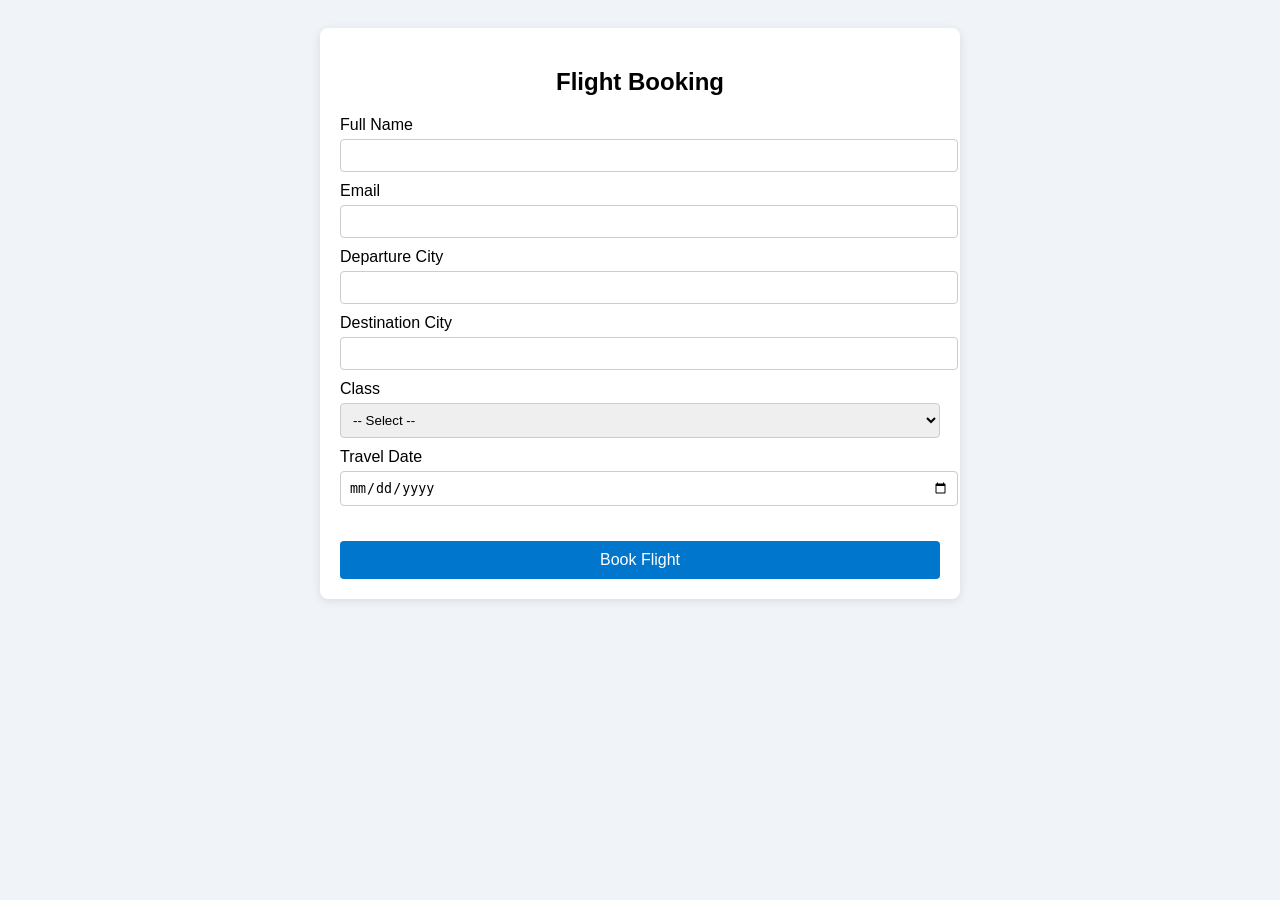
<file: book.html>
<!DOCTYPE html>
<html lang="en">
<head>
  <meta charset="UTF-8" />
  <meta name="viewport" content="width=device-width, initial-scale=1.0"/>
  <title>Book a Flight</title>
  <style>
    body {
      font-family: Arial, sans-serif;
      background: #f0f4f8;
      padding: 20px;
    }
    form {
      max-width: 600px;
      margin: auto;
      background: white;
      padding: 20px;
      border-radius: 8px;
      box-shadow: 0 2px 10px rgba(0,0,0,0.1);
    }
    h2 {
      text-align: center;
      margin-bottom: 20px;
    }
    label {
      display: block;
      margin: 10px 0 5px;
    }
    input, select {
      width: 100%;
      padding: 8px;
      border: 1px solid #ccc;
      border-radius: 4px;
    }
    .dynamic-section {
      display: none;
      margin-top: 10px;
    }
    .error {
      color: red;
      font-size: 0.9em;
    }
    button {
      margin-top: 20px;
      width: 100%;
      padding: 10px;
      background: #0077cc;
      color: white;
      border: none;
      border-radius: 4px;
      font-size: 1em;
      cursor: pointer;
    }
    button:hover {
      background: #005fa3;
    }
  </style>
</head>
<body>

<form id="bookingForm">
  <h2>Flight Booking</h2>

  <label for="fullName">Full Name</label>
  <input type="text" id="fullName" name="fullName" required />

  <label for="email">Email</label>
  <input type="email" id="email" name="email" required />

  <label for="departure">Departure City</label>
  <input type="text" id="departure" name="departure" required />

  <label for="destination">Destination City</label>
  <input type="text" id="destination" name="destination" required />

  <label for="flightClass">Class</label>
  <select id="flightClass" name="flightClass" onchange="togglePreferences()" required>
    <option value="">-- Select --</option>
    <option value="economy">Economy</option>
    <option value="business">Business</option>
    <option value="first">First Class</option>
  </select>

  <div id="mealPreferences" class="dynamic-section">
    <label for="meal">Meal Preference</label>
    <select id="meal" name="meal">
      <option value="">-- Select Meal --</option>
      <option value="vegetarian">Vegetarian</option>
      <option value="non-vegetarian">Non-Vegetarian</option>
      <option value="vegan">Vegan</option>
      <option value="no-preference">No Preference</option>
    </select>
  </div>

  <label for="travelDate">Travel Date</label>
  <input type="date" id="travelDate" name="travelDate" required />

  <p class="error" id="errorMsg"></p>
  <button type="submit">Book Flight</button>
</form>

<script>
  function togglePreferences() {
    const classSelected = document.getElementById("flightClass").value;
    const mealSection = document.getElementById("mealPreferences");

    if (classSelected === "business" || classSelected === "first") {
      mealSection.style.display = "block";
    } else {
      mealSection.style.display = "none";
    }
  }

  document.getElementById("bookingForm").addEventListener("submit", function (e) {
    e.preventDefault();

    const fullName = document.getElementById("fullName").value.trim();
    const email = document.getElementById("email").value.trim();
    const departure = document.getElementById("departure").value.trim();
    const destination = document.getElementById("destination").value.trim();
    const travelDate = document.getElementById("travelDate").value;
    const errorMsg = document.getElementById("errorMsg");

    if (fullName.length < 3) {
      errorMsg.textContent = "Full name must be at least 3 characters.";
      return;
    }

    if (!email.includes("@") || !email.includes(".")) {
      errorMsg.textContent = "Please enter a valid email.";
      return;
    }

    if (departure.toLowerCase() === destination.toLowerCase()) {
      errorMsg.textContent = "Departure and destination cities must be different.";
      return;
    }

    if (new Date(travelDate) < new Date()) {
      errorMsg.textContent = "Travel date cannot be in the past.";
      return;
    }

    // All validations passed
    errorMsg.textContent = "";
    alert("Flight booked successfully!");
    // You can now send the data to the backend or reset the form
    // this.submit(); // uncomment this if there's a backend to submit to
  });
</script>

</body>
</html>
</file>
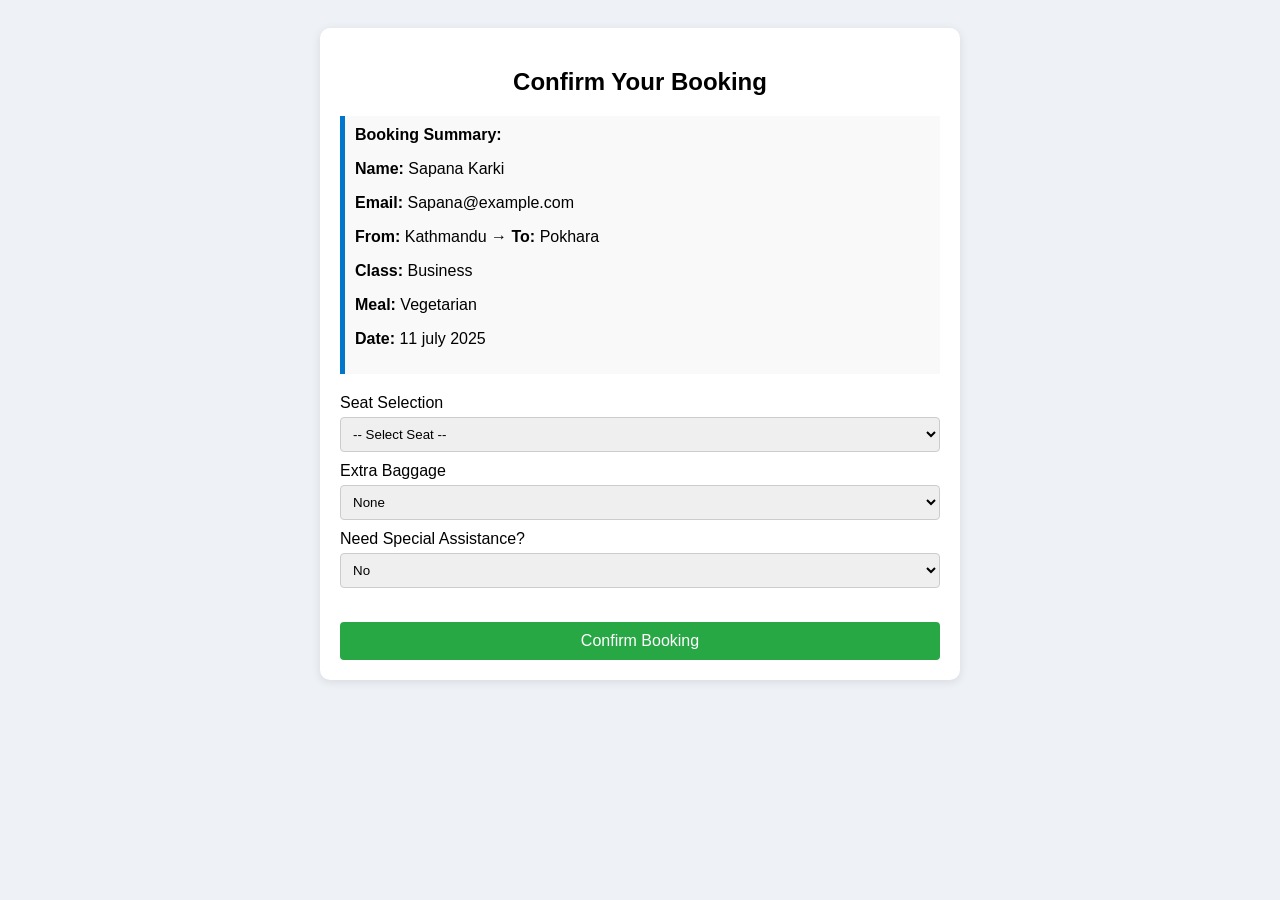
<file: confirm.html>
<!DOCTYPE html>
<html lang="en">
<head>
  <meta charset="UTF-8"/>
  <meta name="viewport" content="width=device-width, initial-scale=1.0"/>
  <title>Confirm Booking</title>
  <style>
    body {
      font-family: Arial, sans-serif;
      background: #eef2f7;
      padding: 20px;
    }
    form {
      max-width: 600px;
      margin: auto;
      background: white;
      padding: 20px;
      border-radius: 10px;
      box-shadow: 0 2px 10px rgba(0,0,0,0.1);
    }
    h2 {
      text-align: center;
      margin-bottom: 20px;
    }
    .summary {
      background: #f9f9f9;
      padding: 10px;
      margin-bottom: 20px;
      border-left: 5px solid #0077cc;
    }
    label {
      display: block;
      margin: 10px 0 5px;
    }
    input, select {
      width: 100%;
      padding: 8px;
      border: 1px solid #ccc;
      border-radius: 4px;
    }
    .dynamic-section {
      display: none;
      margin-top: 10px;
    }
    .error {
      color: red;
      font-size: 0.9em;
    }
    button {
      margin-top: 20px;
      width: 100%;
      padding: 10px;
      background: #28a745;
      color: white;
      border: none;
      border-radius: 4px;
      font-size: 1em;
      cursor: pointer;
    }
    button:hover {
      background: #1e7e34;
    }
  </style>
</head>
<body>

<form id="confirmForm">
  <h2>Confirm Your Booking</h2>

  <div class="summary" id="bookingSummary">
    <!-- Booking details will be populated dynamically -->
    <strong>Booking Summary:</strong>
    <p>Loading booking details...</p>
  </div>

  <label for="seatNumber">Seat Selection</label>
  <select id="seatNumber" name="seatNumber" required>
    <option value="">-- Select Seat --</option>
    <option value="12A">12A</option>
    <option value="12B">12B</option>
    <option value="14C">14C</option>
    <option value="15D">15D</option>
  </select>

  <label for="baggage">Extra Baggage</label>
  <select id="baggage" name="baggage">
    <option value="none">None</option>
    <option value="10kg">+10kg</option>
    <option value="20kg">+20kg</option>
  </select>

  <label for="assistance">Need Special Assistance?</label>
  <select id="assistance" name="assistance" onchange="toggleAssistanceOptions()">
    <option value="no">No</option>
    <option value="yes">Yes</option>
  </select>

  <div id="assistanceDetails" class="dynamic-section">
    <label for="assistanceType">Type of Assistance</label>
    <select id="assistanceType" name="assistanceType">
      <option value="">-- Select --</option>
      <option value="wheelchair">Wheelchair</option>
      <option value="visual">Visual Aid</option>
      <option value="hearing">Hearing Assistance</option>
    </select>
  </div>

  <p class="error" id="errorMsg"></p>
  <button type="submit">Confirm Booking</button>
</form>

<script>
  // Dummy data injection for display purposes
  const bookingData = JSON.parse(localStorage.getItem("bookingData")) || {
    fullName: "Sapana Karki",
    email: "Sapana@example.com",
    departure: "Kathmandu",
    destination: "Pokhara",
    travelDate: "11 july 2025",
    flightClass: "Business",
    meal: "Vegetarian"
  };

  const summary = document.getElementById("bookingSummary");
  summary.innerHTML = `
    <strong>Booking Summary:</strong>
    <p><b>Name:</b> ${bookingData.fullName}</p>
    <p><b>Email:</b> ${bookingData.email}</p>
    <p><b>From:</b> ${bookingData.departure} → <b>To:</b> ${bookingData.destination}</p>
    <p><b>Class:</b> ${bookingData.flightClass}</p>
    <p><b>Meal:</b> ${bookingData.meal || 'None selected'}</p>
    <p><b>Date:</b> ${bookingData.travelDate}</p>
  `;

  function toggleAssistanceOptions() {
    const value = document.getElementById("assistance").value;
    document.getElementById("assistanceDetails").style.display = (value === "yes") ? "block" : "none";
  }

  document.getElementById("confirmForm").addEventListener("submit", function (e) {
    e.preventDefault();

    const seat = document.getElementById("seatNumber").value;
    const assistance = document.getElementById("assistance").value;
    const assistanceType = document.getElementById("assistanceType").value;
    const errorMsg = document.getElementById("errorMsg");

    if (!seat) {
      errorMsg.textContent = "Please select a seat.";
      return;
    }

    if (assistance === "yes" && !assistanceType) {
      errorMsg.textContent = "Please specify the type of assistance needed.";
      return;
    }

    errorMsg.textContent = "";
    alert("Booking confirmed! Thank you for flying with us.");
    // You can now send this data to your backend system here
  });
</script>

</body>
</html>
</file>
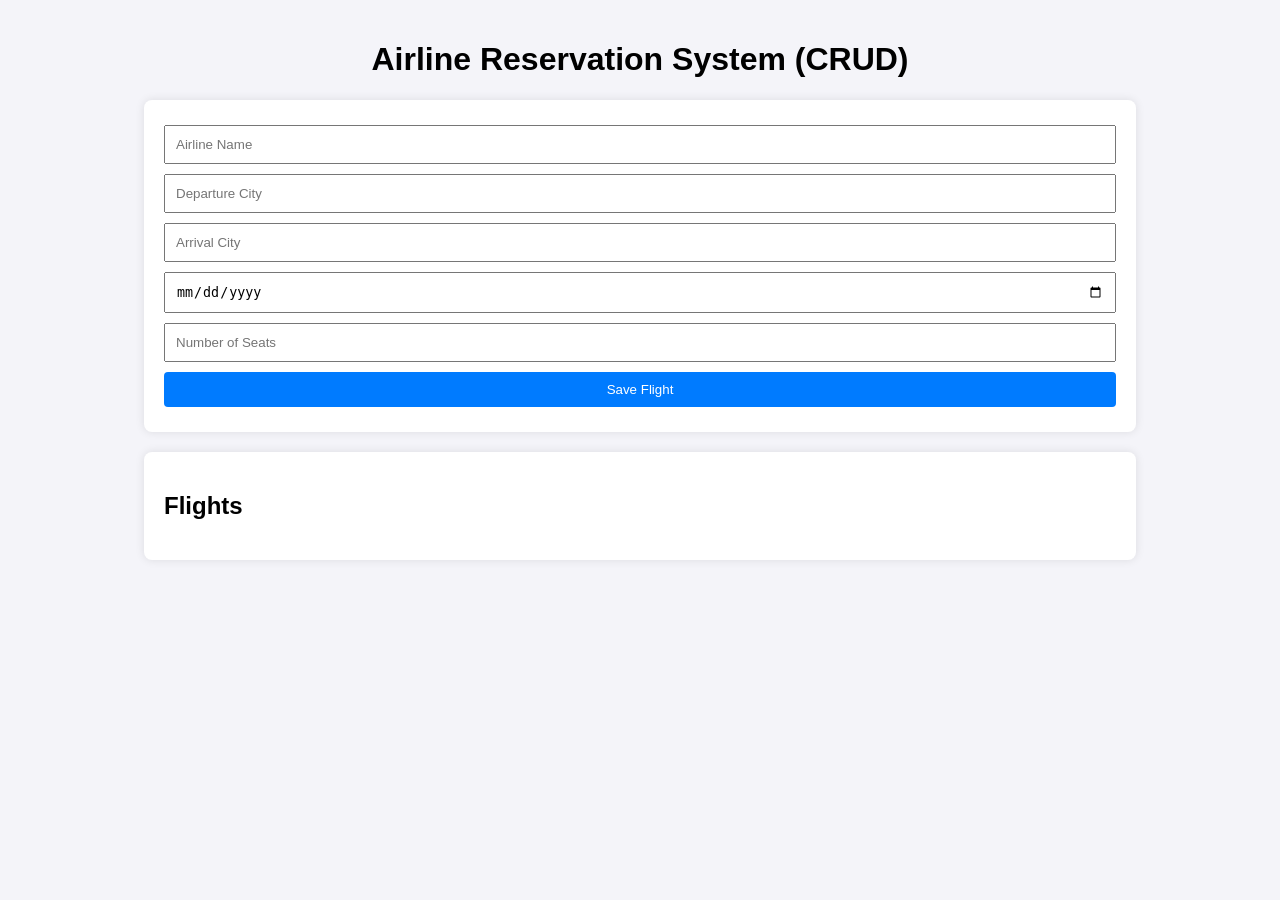
<file: create.html>
<!DOCTYPE html>
<html lang="en">
<head>
  <meta charset="UTF-8" />
  <meta name="viewport" content="width=device-width, initial-scale=1.0"/>
  <title>Airline Reservation - CRUD</title>
  <style>
    body {
      font-family: Arial, sans-serif;
      background: #f4f4f9;
      margin: 0;
      padding: 20px;
    }
    .container {
      width: 80%;
      margin: auto;
    }
    h1 {
      text-align: center;
    }
    form, .flight-list {
      background: #fff;
      padding: 20px;
      border-radius: 8px;
      margin-top: 20px;
      box-shadow: 0 0 10px rgba(0,0,0,0.1);
    }
    input, button {
      padding: 10px;
      margin: 5px 0;
      width: 100%;
      box-sizing: border-box;
    }
    button {
      background: #007bff;
      color: white;
      border: none;
      cursor: pointer;
      border-radius: 4px;
    }
    button:hover {
      background: #0056b3;
    }
    .error {
      color: red;
      font-size: 14px;
    }
    .flight-item {
      display: flex;
      justify-content: space-between;
      padding: 10px;
      border-bottom: 1px solid #ccc;
    }
    .flight-item span {
      flex-grow: 1;
    }
    .flight-item button {
      margin-left: 5px;
    }
  </style>
</head>
<body>
  <div class="container">
    <h1>Airline Reservation System (CRUD)</h1>

    <form id="flightForm">
      <input type="hidden" id="flightId">
      <input type="text" id="airline" placeholder="Airline Name" required />
      <input type="text" id="departure" placeholder="Departure City" required />
      <input type="text" id="arrival" placeholder="Arrival City" required />
      <input type="date" id="date" required />
      <input type="number" id="seats" placeholder="Number of Seats" required min="1" />
      <div class="error" id="formError"></div>
      <button type="submit">Save Flight</button>
    </form>

    <div class="flight-list">
      <h2>Flights</h2>
      <ul id="flightList"></ul>
    </div>
  </div>

  <script>
    function displayFlights() {
      const flights = JSON.parse(localStorage.getItem('flights')) || [];
      const list = document.getElementById('flightList');
      list.innerHTML = '';

      flights.forEach(flight => {
        const li = document.createElement('li');
        li.className = 'flight-item';
        li.innerHTML = `
          <span>✈️ ${flight.airline} | ${flight.departure} → ${flight.arrival} | ${flight.date} | Seats: ${flight.seats}</span>
          <button onclick="editFlight('${flight.id}')">Edit</button>
          <button onclick="deleteFlight('${flight.id}')">Delete</button>
        `;
        list.appendChild(li);
      });
    }

    function resetForm() {
      document.getElementById('flightForm').reset();
      document.getElementById('flightId').value = '';
      document.getElementById('formError').textContent = '';
    }

    function validateForm(flight) {
      const alphaRegex = /^[A-Za-z\s]+$/;
      const errorEl = document.getElementById('formError');

      if (!alphaRegex.test(flight.airline)) {
        errorEl.textContent = 'Airline name must contain only letters and spaces.';
        return false;
      }
      if (!alphaRegex.test(flight.departure)) {
        errorEl.textContent = 'Departure must contain only letters and spaces.';
        return false;
      }
      if (!alphaRegex.test(flight.arrival)) {
        errorEl.textContent = 'Arrival must contain only letters and spaces.';
        return false;
      }
      if (parseInt(flight.seats) < 1) {
        errorEl.textContent = 'Number of seats must be at least 1.';
        return false;
      }
      errorEl.textContent = '';
      return true;
    }

    document.getElementById('flightForm').addEventListener('submit', function(e) {
      e.preventDefault();
      const id = document.getElementById('flightId').value || Date.now().toString();
      const airline = document.getElementById('airline').value.trim();
      const departure = document.getElementById('departure').value.trim();
      const arrival = document.getElementById('arrival').value.trim();
      const date = document.getElementById('date').value;
      const seats = document.getElementById('seats').value.trim();

      const newFlight = { id, airline, departure, arrival, date, seats };

      if (!validateForm(newFlight)) return;

      let flights = JSON.parse(localStorage.getItem('flights')) || [];

      const existingIndex = flights.findIndex(f => f.id === id);
      if (existingIndex !== -1) {
        flights[existingIndex] = newFlight; // Update
      } else {
        flights.push(newFlight); // Create
      }

      localStorage.setItem('flights', JSON.stringify(flights));
      displayFlights();
      resetForm();
    });

    function editFlight(id) {
      const flights = JSON.parse(localStorage.getItem('flights')) || [];
      const flight = flights.find(f => f.id === id);
      if (!flight) return;

      document.getElementById('flightId').value = flight.id;
      document.getElementById('airline').value = flight.airline;
      document.getElementById('departure').value = flight.departure;
      document.getElementById('arrival').value = flight.arrival;
      document.getElementById('date').value = flight.date;
      document.getElementById('seats').value = flight.seats;
    }

    function deleteFlight(id) {
      let flights = JSON.parse(localStorage.getItem('flights')) || [];
      flights = flights.filter(f => f.id !== id);
      localStorage.setItem('flights', JSON.stringify(flights));
      displayFlights();
    }

    // Init
    displayFlights();
  </script>
</body>
</html>
</file>
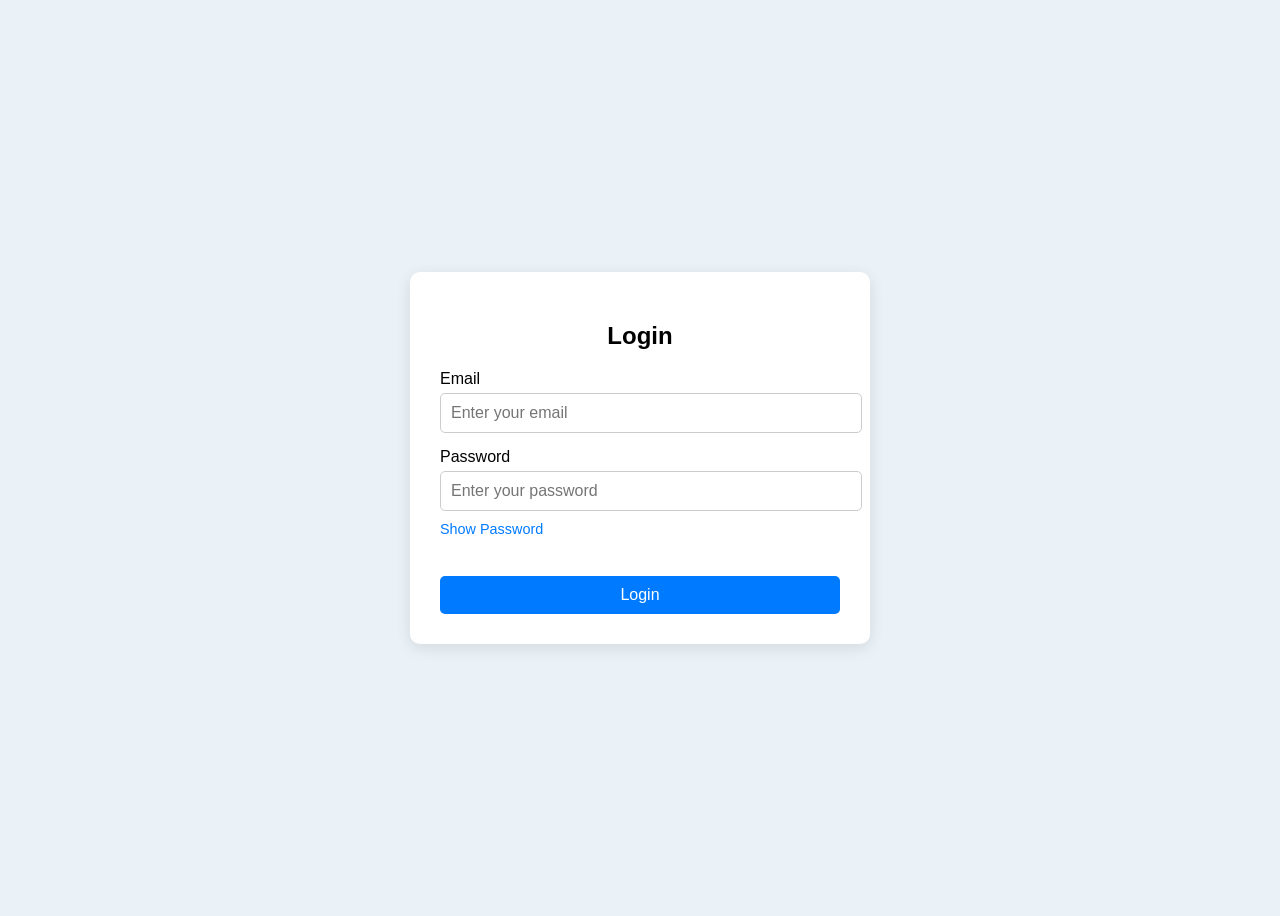
<file: login.html>
<!DOCTYPE html>
<html lang="en">
<head>
  <meta charset="UTF-8" />
  <meta name="viewport" content="width=device-width, initial-scale=1.0"/>
  <title>Login - Airline Reservation System</title>
  <style>
    body {
      font-family: Arial, sans-serif;
      background: #eaf2f8;
      display: flex;
      justify-content: center;
      align-items: center;
      height: 100vh;
    }

    .login-container {
      background: #fff;
      padding: 30px;
      border-radius: 10px;
      box-shadow: 0 4px 15px rgba(0,0,0,0.1);
      width: 100%;
      max-width: 400px;
    }

    h2 {
      text-align: center;
      margin-bottom: 20px;
    }

    label {
      display: block;
      margin-top: 15px;
    }

    input[type="email"],
    input[type="password"] {
      width: 100%;
      padding: 10px;
      margin-top: 5px;
      border: 1px solid #ccc;
      border-radius: 5px;
      font-size: 1em;
      transition: border-color 0.2s;
    }

    input:focus {
      border-color: #007bff;
      outline: none;
    }

    .error {
      color: red;
      font-size: 0.9em;
      margin-top: 5px;
    }

    .toggle-password {
      margin-top: 10px;
      cursor: pointer;
      font-size: 0.9em;
      color: #007bff;
      user-select: none;
    }

    button {
      margin-top: 25px;
      width: 100%;
      padding: 10px;
      background: #007bff;
      color: white;
      border: none;
      border-radius: 5px;
      font-size: 1em;
      cursor: pointer;
    }

    button:hover {
      background: #0056b3;
    }
  </style>
</head>
<body>

<div class="login-container">
  <h2>Login</h2>
  <form id="loginForm" novalidate>
    <label for="email">Email</label>
    <input type="email" id="email" name="email" placeholder="Enter your email" required />

    <label for="password">Password</label>
    <input type="password" id="password" name="password" placeholder="Enter your password" required />
    <div class="toggle-password" onclick="togglePassword()">Show Password</div>

    <p class="error" id="errorMsg"></p>
    <button type="submit">Login</button>
  </form>
</div>

<script>
  function togglePassword() {
    const pwd = document.getElementById("password");
    const toggle = document.querySelector(".toggle-password");
    if (pwd.type === "password") {
      pwd.type = "text";
      toggle.textContent = "Hide Password";
    } else {
      pwd.type = "password";
      toggle.textContent = "Show Password";
    }
  }

  document.getElementById("loginForm").addEventListener("submit", function(e) {
    e.preventDefault();
    const email = document.getElementById("email").value.trim();
    const password = document.getElementById("password").value.trim();
    const errorMsg = document.getElementById("errorMsg");

    // Reset styles
    document.getElementById("email").style.borderColor = "#ccc";
    document.getElementById("password").style.borderColor = "#ccc";
    errorMsg.textContent = "";

    if (!email.includes("@") || !email.includes(".")) {
      errorMsg.textContent = "Please enter a valid email address.";
      document.getElementById("email").style.borderColor = "red";
      return;
    }

    if (password.length < 6) {
      errorMsg.textContent = "Password must be at least 6 characters.";
      document.getElementById("password").style.borderColor = "red";
      return;
    }

    // If passed all validations
    errorMsg.textContent = "";
    alert("Login successful!");
    // Redirect or authenticate with backend
    // window.location.href = "dashboard.html";
  });
</script>

</body>
</html>
</file>
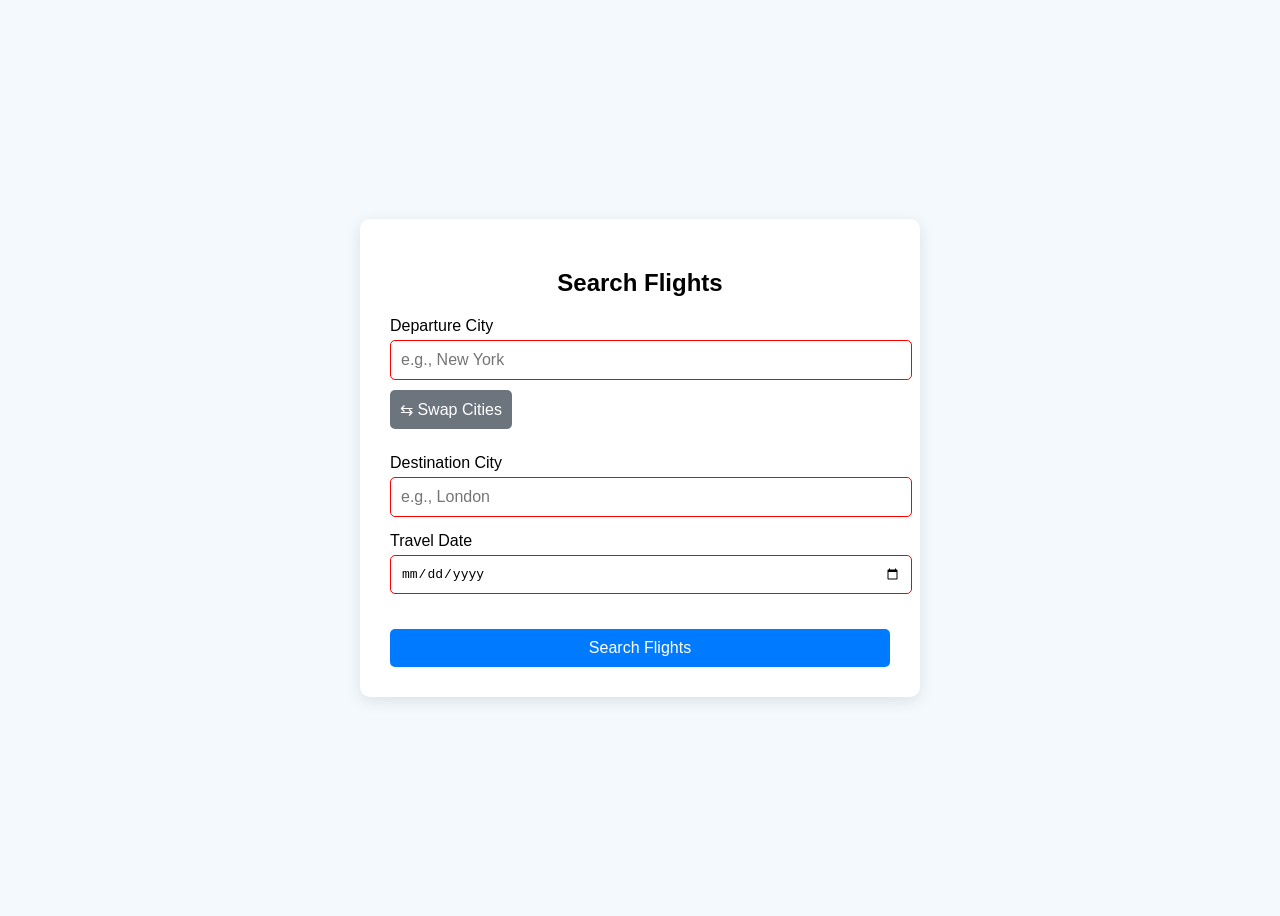
<file: search.html>
<!DOCTYPE html>
<html lang="en">
<head>
  <meta charset="UTF-8" />
  <meta name="viewport" content="width=device-width, initial-scale=1.0"/>
  <title>Search Flights - Airline Reservation</title>
  <style>
    body {
      font-family: Arial, sans-serif;
      background: #f4f9fd;
      display: flex;
      justify-content: center;
      align-items: center;
      height: 100vh;
    }

    form {
      background: white;
      padding: 30px;
      border-radius: 10px;
      box-shadow: 0 4px 15px rgba(0,0,0,0.1);
      max-width: 500px;
      width: 100%;
    }

    h2 {
      text-align: center;
      margin-bottom: 20px;
    }

    label {
      display: block;
      margin-top: 15px;
    }

    input, button {
      width: 100%;
      padding: 10px;
      margin-top: 5px;
      border-radius: 5px;
      border: 1px solid #ccc;
      font-size: 1em;
    }

    button {
      background-color: #007bff;
      color: white;
      border: none;
      margin-top: 20px;
      cursor: pointer;
    }

    button:hover {
      background-color: #0056b3;
    }

    .swap-btn {
      width: auto;
      margin: 10px 0;
      background-color: #6c757d;
      color: white;
    }

    .error {
      color: red;
      margin-top: 5px;
      font-size: 0.9em;
    }

    input:invalid {
      border-color: red;
    }

    input:valid {
      border-color: #28a745;
    }
  </style>
</head>
<body>

<form id="searchForm" novalidate>
  <h2>Search Flights</h2>

  <label for="departure">Departure City</label>
  <input type="text" id="departure" name="departure" placeholder="e.g., New York" required />

  <button type="button" class="swap-btn" onclick="swapCities()">⇆ Swap Cities</button>

  <label for="destination">Destination City</label>
  <input type="text" id="destination" name="destination" placeholder="e.g., London" required />

  <label for="travelDate">Travel Date</label>
  <input type="date" id="travelDate" name="travelDate" required />

  <p class="error" id="errorMsg"></p>
  <button type="submit">Search Flights</button>
</form>

<script>
  // Set min date to today
  document.addEventListener("DOMContentLoaded", () => {
    const today = new Date().toISOString().split("T")[0];
    document.getElementById("travelDate").setAttribute("min", today);
  });

  function swapCities() {
    const dep = document.getElementById("departure");
    const dest = document.getElementById("destination");
    [dep.value, dest.value] = [dest.value, dep.value];
  }

  document.getElementById("searchForm").addEventListener("submit", function (e) {
    e.preventDefault();

    const depEl = document.getElementById("departure");
    const destEl = document.getElementById("destination");
    const dateEl = document.getElementById("travelDate");
    const errorMsg = document.getElementById("errorMsg");

    const departure = depEl.value.trim();
    const destination = destEl.value.trim();
    const travelDate = dateEl.value;

    const cityRegex = /^[a-zA-Z\s]+$/;
    const today = new Date();
    today.setHours(0, 0, 0, 0);
    const selectedDate = new Date(travelDate);

    errorMsg.textContent = "";
    depEl.setCustomValidity("");
    destEl.setCustomValidity("");
    dateEl.setCustomValidity("");

    // Empty check
    if (!departure || !destination || !travelDate) {
      errorMsg.textContent = "All fields are required.";
      return;
    }

    // Invalid characters in cities
    if (!cityRegex.test(departure)) {
      errorMsg.textContent = "Departure city must contain only letters and spaces.";
      depEl.setCustomValidity("Only letters and spaces allowed.");
      depEl.reportValidity();
      return;
    }

    if (!cityRegex.test(destination)) {
      errorMsg.textContent = "Destination city must contain only letters and spaces.";
      destEl.setCustomValidity("Only letters and spaces allowed.");
      destEl.reportValidity();
      return;
    }

    // Same city check
    if (departure.toLowerCase() === destination.toLowerCase()) {
      errorMsg.textContent = "Departure and destination cities must be different.";
      destEl.setCustomValidity("Destination must differ from departure.");
      destEl.reportValidity();
      return;
    }

    // Past date check
    if (selectedDate < today) {
      errorMsg.textContent = "Travel date cannot be in the past.";
      dateEl.setCustomValidity("Choose a valid date.");
      dateEl.reportValidity();
      return;
    }

    // Passed all validations
    alert(`Searching flights from ${departure} to ${destination} on ${travelDate}`);
    // Redirect or fetch flights
    // window.location.href = `results.html?from=${departure}&to=${destination}&date=${travelDate}`;
  });
</script>

</body>
</html>
</file>
